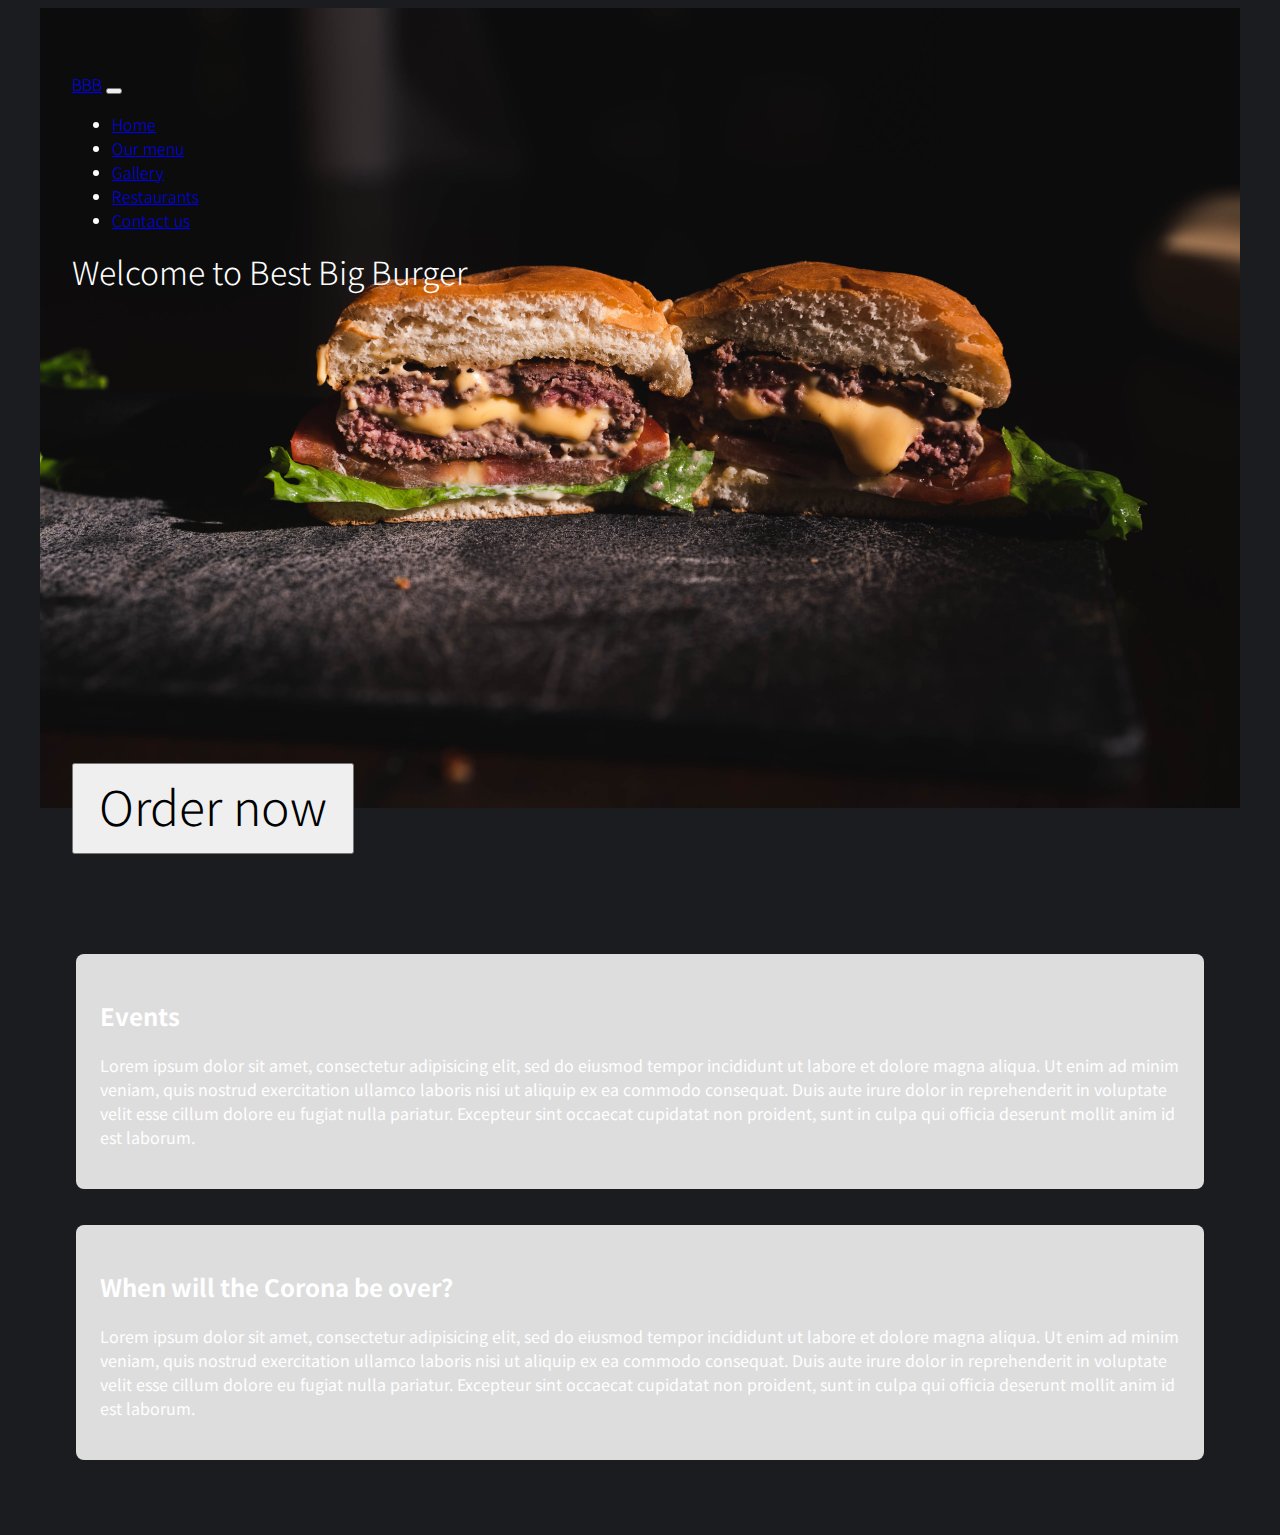
<file: index.html>
<!DOCTYPE html>
<html lang="en" dir="ltr">

<head>
  <meta charset="utf-8">
  <title>Best Big Burger</title>
  <link href="images/favicon.ico" rel="icon" type="image/x-icon" />
  <meta name="viewport" content="width=device-width, initial-scale=1">
  <link rel="preconnect" href="https://fonts.gstatic.com">
  <link href="https://fonts.googleapis.com/css2?family=Noto+Sans+JP:wght@300;400;500;600;700;800;900&display=swap" rel="stylesheet">
  <meta name="viewport" content="width=device-width, initial-scale=1">
  <link href="https://cdn.jsdelivr.net/npm/bootstrap@5.0.0-beta1/dist/css/bootstrap.min.css" rel="stylesheet" integrity="sha384-giJF6kkoqNQ00vy+HMDP7azOuL0xtbfIcaT9wjKHr8RbDVddVHyTfAAsrekwKmP1" crossorigin="anonymous">
  <link rel="stylesheet" href="styles.css">
</head>

<body>
  <main>


    <header class="jumbotron text-center">
      <nav class="navbar navbar-expand-lg navbar-dark" style="font-weight:300">
        <div class="container-fluid">
          <a class="navbar-brand" href="#">BBB</a>
          <button class="navbar-toggler" type="button" data-bs-toggle="collapse" data-bs-target="#navbarNav" aria-controls="navbarNav" aria-expanded="false" aria-label="Toggle navigation">
            <span class="navbar-toggler-icon"></span>
          </button>
          <div class="collapse navbar-collapse" id="navbarNav">
            <ul class="navbar-nav">
              <li class="nav-item">
                <a class="nav-link active" aria-current="page" href="index.html">Home</a>
              </li>
              <li class="nav-item">
                <a class="nav-link" href="menu.html">Our menu</a>
              </li>
              <li class="nav-item">
                <a class="nav-link" href="gallery1.html">Gallery</a>
              </li>
              <li class="nav-item">
                <a class="nav-link" href="restaurants.html">Restaurants</a>
              </li>
              <li class="nav-item">
                <a class="nav-link" href="contact.html">Contact us</a>
              </li>
            </ul>
          </div>
        </div>
      </nav>
      <h1>Welcome to Best Big Burger</h1>
      <button type="button" class="btn btn-outline-light btn-lg ordernow">Order now</button>
    </header>
    <section class="container">
      <section class="row">

        <article class="news col-sm-11 col-md-11 col-lg-5">
          <h2>Events</h2>
          <p>Lorem ipsum dolor sit amet, consectetur adipisicing elit, sed do eiusmod tempor incididunt ut labore et dolore magna aliqua. Ut enim ad minim veniam, quis nostrud exercitation ullamco laboris nisi ut aliquip ex ea commodo consequat. Duis
            aute irure dolor in reprehenderit in voluptate velit esse cillum dolore eu fugiat nulla pariatur. Excepteur sint occaecat cupidatat non proident, sunt in culpa qui officia deserunt mollit anim id est laborum.</p>
        </article>
        <article class="news col-sm-11 col-md-11 col-lg-5">
          <h2>When will the Corona be over?</h2>
          <p>Lorem ipsum dolor sit amet, consectetur adipisicing elit, sed do eiusmod tempor incididunt ut labore et dolore magna aliqua. Ut enim ad minim veniam, quis nostrud exercitation ullamco laboris nisi ut aliquip ex ea commodo consequat. Duis
            aute irure dolor in reprehenderit in voluptate velit esse cillum dolore eu fugiat nulla pariatur. Excepteur sint occaecat cupidatat non proident, sunt in culpa qui officia deserunt mollit anim id est laborum.</p>
        </article>
      </section>
    </section>


  </main>
  <script src="https://cdn.jsdelivr.net/npm/bootstrap@5.0.0-beta1/dist/js/bootstrap.bundle.min.js" integrity="sha384-ygbV9kiqUc6oa4msXn9868pTtWMgiQaeYH7/t7LECLbyPA2x65Kgf80OJFdroafW" crossorigin="anonymous"></script>
</body>

</html>
</file>
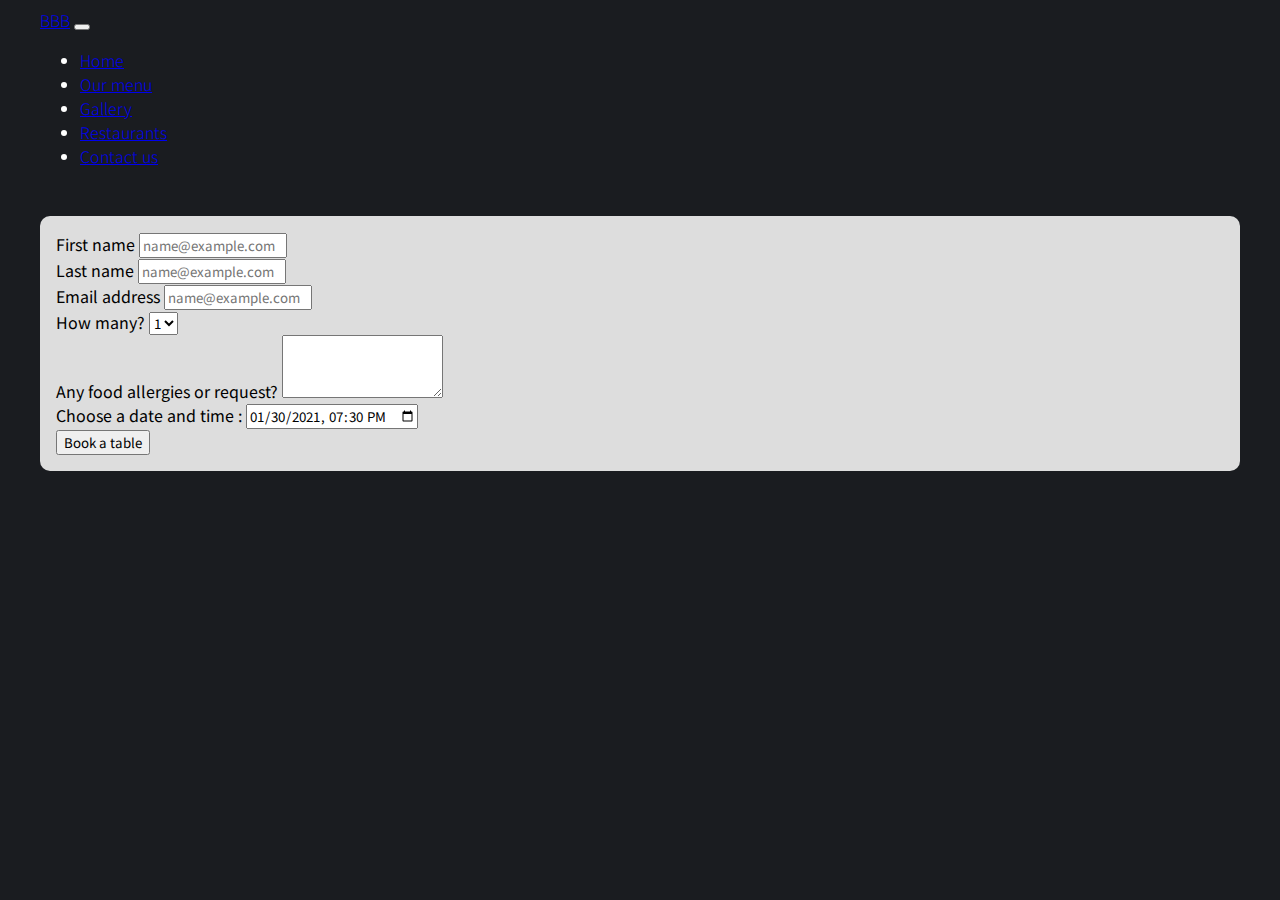
<file: contact.html>
<!DOCTYPE html>
<html lang="en" dir="ltr">

<head>
  <meta charset="utf-8">
  <title>Best Big Burger</title>
  <link href="images/favicon.ico" rel="icon" type="image/x-icon" />
  <meta name="viewport" content="width=device-width, initial-scale=1">
  <link rel="preconnect" href="https://fonts.gstatic.com">
  <link href="https://fonts.googleapis.com/css2?family=Noto+Sans+JP:wght@300;400;500;600;700;800;900&display=swap" rel="stylesheet">
  <meta name="viewport" content="width=device-width, initial-scale=1">
  <link href="https://cdn.jsdelivr.net/npm/bootstrap@5.0.0-beta1/dist/css/bootstrap.min.css" rel="stylesheet" integrity="sha384-giJF6kkoqNQ00vy+HMDP7azOuL0xtbfIcaT9wjKHr8RbDVddVHyTfAAsrekwKmP1" crossorigin="anonymous">
  <link rel="stylesheet" href="styles.css">
</head>

<body>
  <main class="menu">
    <header>

      <nav class="navbar navbar-expand-lg navbar-dark" style="font-weight:300">
        <div class="container-fluid">
          <a class="navbar-brand" href="#">BBB</a>
          <button class="navbar-toggler" type="button" data-bs-toggle="collapse" data-bs-target="#navbarNav" aria-controls="navbarNav" aria-expanded="false" aria-label="Toggle navigation">
            <span class="navbar-toggler-icon"></span>
          </button>
          <div class="collapse navbar-collapse" id="navbarNav">
            <ul class="navbar-nav">
              <li class="nav-item">
                <a class="nav-link active" aria-current="page" href="index.html">Home</a>
              </li>
              <li class="nav-item">
                <a class="nav-link" href="menu.html">Our menu</a>
              </li>
              <li class="nav-item">
                <a class="nav-link" href="gallery1.html">Gallery</a>
              </li>
              <li class="nav-item">
                <a class="nav-link" href="restaurants.html">Restaurants</a>
              </li>
              <li class="nav-item">
                <a class="nav-link" href="contact.html">Contact us</a>
              </li>
            </ul>
          </div>
        </div>
      </nav>
    </header>

    <section class="container locations">
      <form>
        <div class="form-group">
          <label for="exampleFormControlInput1">First name</label>
          <input type="text" class="form-control" id="exampleFormControlInput1" placeholder="name@example.com">
        </div>
        <div class="form-group">
          <label for="exampleFormControlInput1">Last name</label>
          <input type="text" class="form-control" id="exampleFormControlInput1" placeholder="name@example.com">
        </div>
        <div class="form-group">
          <label for="exampleFormControlInput1">Email address</label>
          <input type="email" class="form-control" id="exampleFormControlInput1" placeholder="name@example.com">
        </div>

        <div class="form-group">
          <label for="exampleFormControlSelect1">How many?</label>
          <select class="form-control" id="exampleFormControlSelect1">
            <option>1</option>
            <option>2</option>
            <option>3</option>
            <option>4</option>
            <option>5</option>
            <option>6</option>
            <option>7</option>
            <option>8</option>
          </select>
        </div>
        <div class="form-group">
          <label for="exampleFormControlTextarea1">Any food allergies or request?</label>
          <textarea class="form-control" id="exampleFormControlTextarea1" rows="3"></textarea>
        </div>
        <label for="meeting-time">Choose a date and time :</label>
        <input type="datetime-local" id="meeting-time" name="meeting-time" value="2021-01-30T19:30" min="2021-01-021T00:00" max="2022-06-14T00:00">
        <div class="col-sm-10">
          <button type="submit" class="btn btn-secondary">Book a table</button>
        </div>
      </form>
    </section>
  </main>
  <script src="https://cdn.jsdelivr.net/npm/bootstrap@5.0.0-beta1/dist/js/bootstrap.bundle.min.js" integrity="sha384-ygbV9kiqUc6oa4msXn9868pTtWMgiQaeYH7/t7LECLbyPA2x65Kgf80OJFdroafW" crossorigin="anonymous"></script>
</body>

</html>
</file>
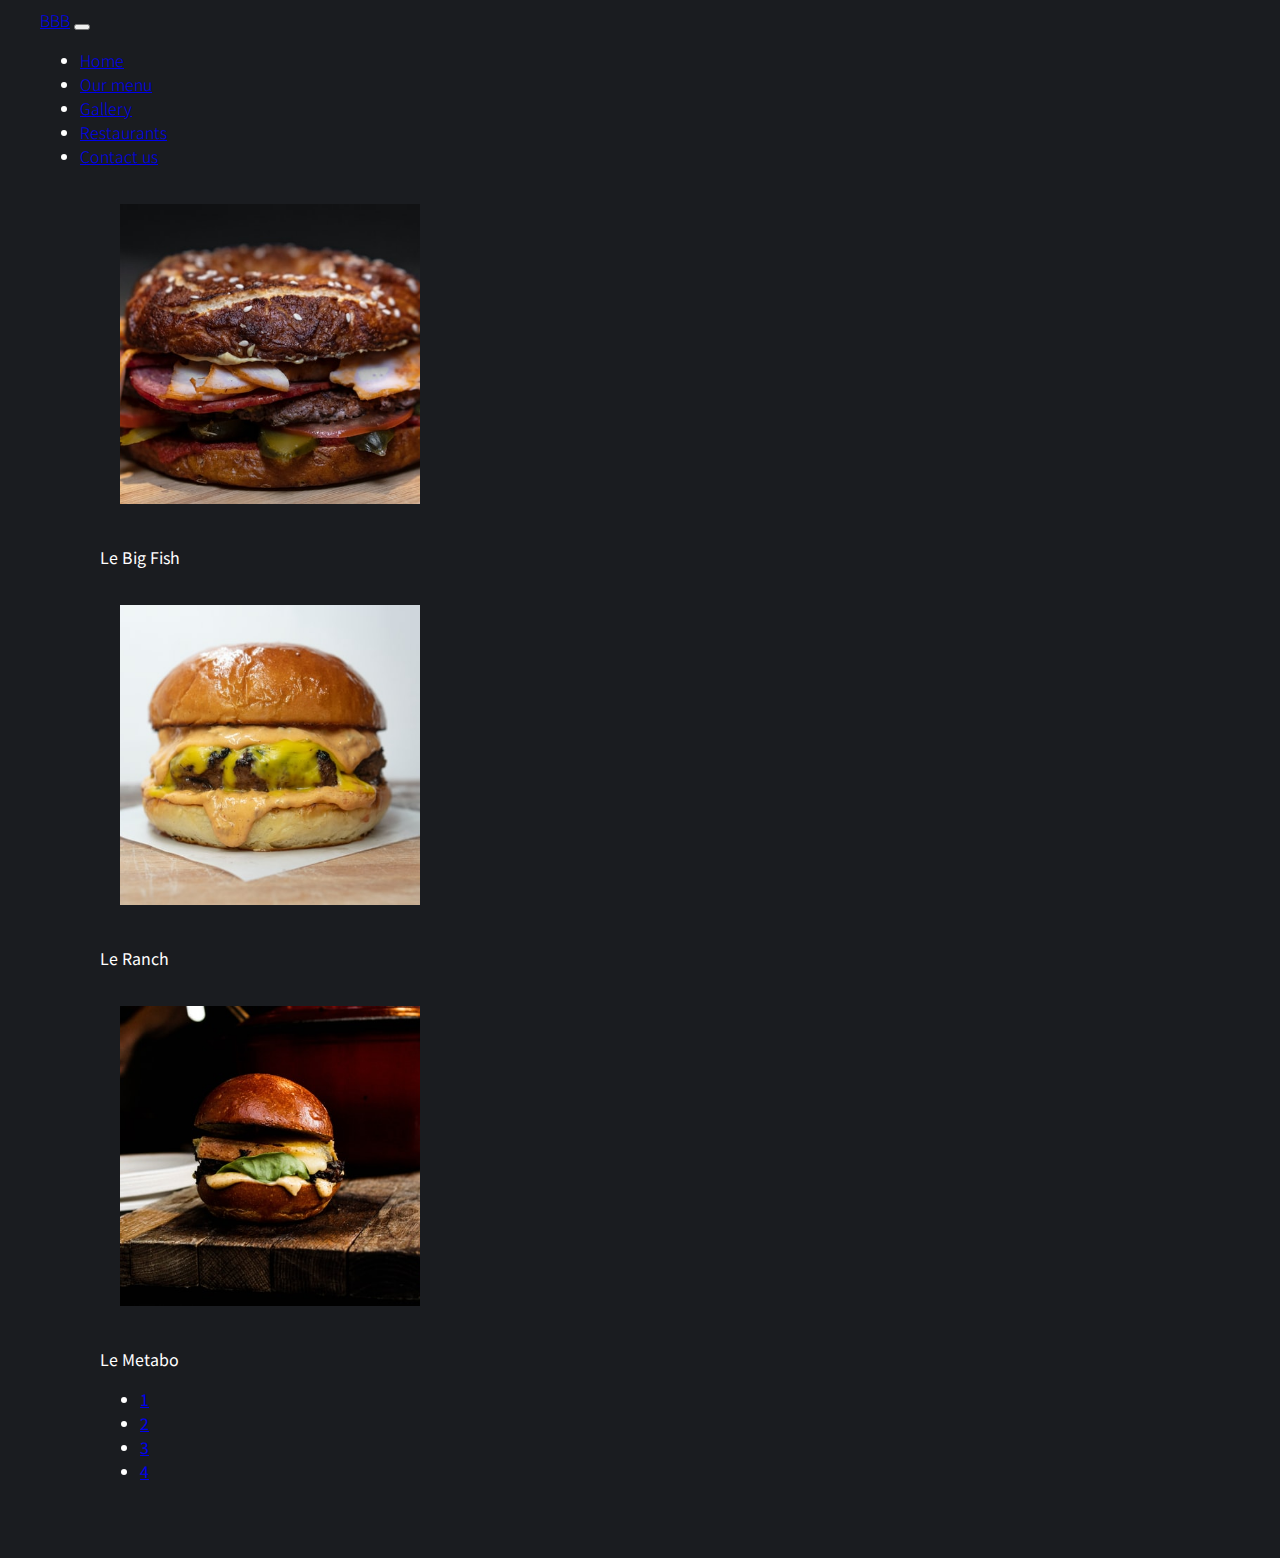
<file: gallery1.html>
<!DOCTYPE html>
<html lang="en" dir="ltr">

<head>
  <meta charset="utf-8">
  <title>Best Big Burger</title>
  <link href="images/favicon.ico" rel="icon" type="image/x-icon" />
  <meta name="viewport" content="width=device-width, initial-scale=1">
  <link rel="preconnect" href="https://fonts.gstatic.com">
  <link href="https://fonts.googleapis.com/css2?family=Noto+Sans+JP:wght@300;400;500;600;700;800;900&display=swap" rel="stylesheet">
  <meta name="viewport" content="width=device-width, initial-scale=1">
  <link href="https://cdn.jsdelivr.net/npm/bootstrap@5.0.0-beta1/dist/css/bootstrap.min.css" rel="stylesheet" integrity="sha384-giJF6kkoqNQ00vy+HMDP7azOuL0xtbfIcaT9wjKHr8RbDVddVHyTfAAsrekwKmP1" crossorigin="anonymous">
  <link rel="stylesheet" href="styles.css">
</head>

<body>
  <main>
    <header>

      <nav class="navbar navbar-expand-lg navbar-dark" style="font-weight:300">
        <div class="container-fluid">
          <a class="navbar-brand" href="#">BBB</a>
          <button class="navbar-toggler" type="button" data-bs-toggle="collapse" data-bs-target="#navbarNav" aria-controls="navbarNav" aria-expanded="false" aria-label="Toggle navigation">
            <span class="navbar-toggler-icon"></span>
          </button>
          <div class="collapse navbar-collapse" id="navbarNav">
            <ul class="navbar-nav">
              <li class="nav-item">
                <a class="nav-link active" aria-current="page" href="index.html">Home</a>
              </li>
              <li class="nav-item">
                <a class="nav-link" href="menu.html">Our menu</a>
              </li>
              <li class="nav-item">
                <a class="nav-link" href="gallery.html">Gallery</a>
              </li>
              <li class="nav-item">
                <a class="nav-link" href="restaurants.html">Restaurants</a>
              </li>
              <li class="nav-item">
                <a class="nav-link" href="contact.html">Contact us</a>
              </li>
            </ul>
          </div>
        </div>
      </nav>
    </header>
<article class="gallery container">
  <section  class="row">
  <section class="col-sm-11 col-md-11 col-lg-4">
    <img class="galleryratio " src="images/photo1.jpg" alt="photo1">
    <p>Le Big Fish</p>
  </section>
  <section class="col-sm-11 col-md-11 col-lg-4">
    <img class="galleryratio " src="images/photo2.jpg" alt="photo2">
    <p>Le Ranch</p>
  </section>
  <section class="col-sm-11 col-md-11 col-lg-4">
    <img class="galleryratio" src="images/photo3.jpg" alt="photo3">
    <p>Le Metabo</p>
  </section>
</section>
<nav aria-label="Page navigation example">
  <ul class="pagination justify-content-center">
    <li class="page-item"><a class="page-link" href="gallery1.html">1</a></li>
    <li class="page-item"><a class="page-link" href="gallery2.html">2</a></li>
    <li class="page-item"><a class="page-link" href="gallery3.html">3</a></li>
    <li class="page-item"><a class="page-link" href="gallery4.html">4</a></li>
  </ul>
</nav>
</article>
  </main>
  <script src="https://cdn.jsdelivr.net/npm/bootstrap@5.0.0-beta1/dist/js/bootstrap.bundle.min.js" integrity="sha384-ygbV9kiqUc6oa4msXn9868pTtWMgiQaeYH7/t7LECLbyPA2x65Kgf80OJFdroafW" crossorigin="anonymous"></script>
</body>

</html>
</file>
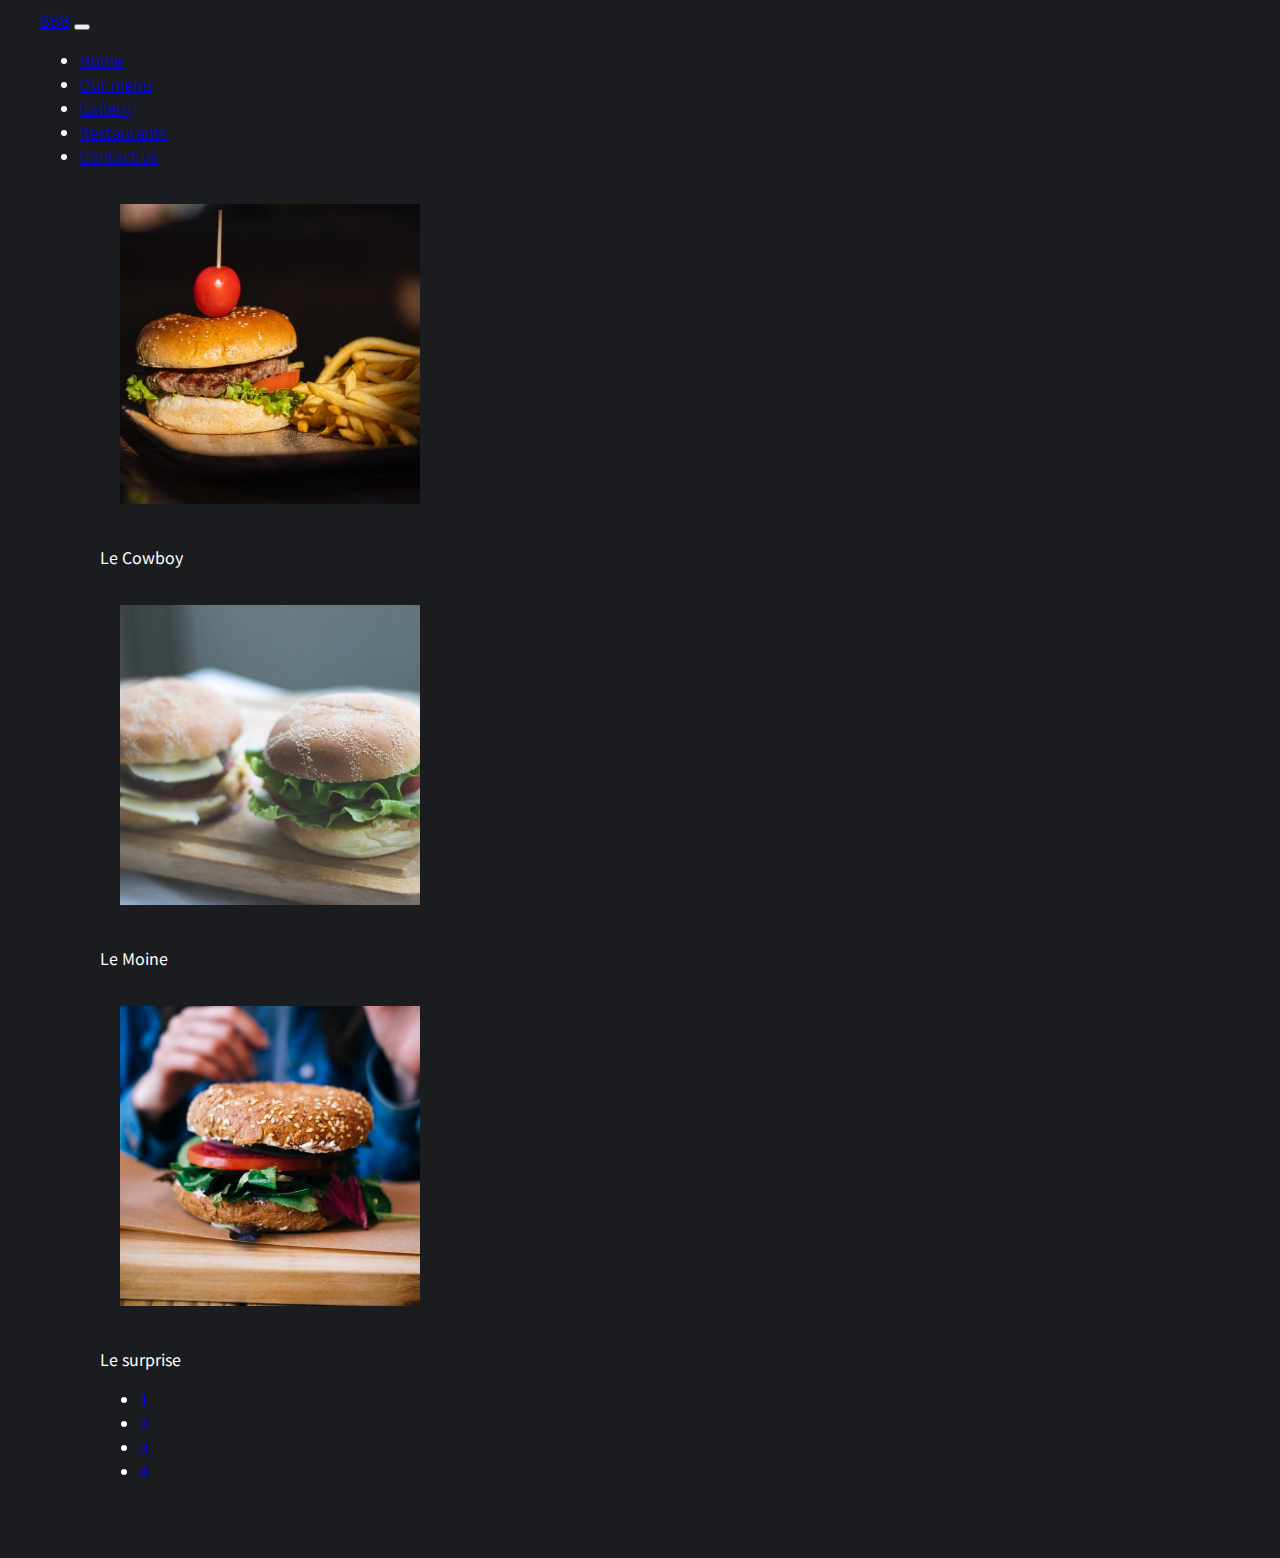
<file: gallery2.html>
<!DOCTYPE html>
<html lang="en" dir="ltr">

<head>
  <meta charset="utf-8">
  <title>Best Big Burger</title>
  <link href="images/favicon.ico" rel="icon" type="image/x-icon" />
  <meta name="viewport" content="width=device-width, initial-scale=1">
  <link rel="preconnect" href="https://fonts.gstatic.com">
  <link href="https://fonts.googleapis.com/css2?family=Noto+Sans+JP:wght@300;400;500;600;700;800;900&display=swap" rel="stylesheet">
  <meta name="viewport" content="width=device-width, initial-scale=1">
  <link href="https://cdn.jsdelivr.net/npm/bootstrap@5.0.0-beta1/dist/css/bootstrap.min.css" rel="stylesheet" integrity="sha384-giJF6kkoqNQ00vy+HMDP7azOuL0xtbfIcaT9wjKHr8RbDVddVHyTfAAsrekwKmP1" crossorigin="anonymous">
  <link rel="stylesheet" href="styles.css">
</head>

<body>
  <main>
    <header>

      <nav class="navbar navbar-expand-lg navbar-dark" style="font-weight:300">
        <div class="container-fluid">
          <a class="navbar-brand" href="#">BBB</a>
          <button class="navbar-toggler" type="button" data-bs-toggle="collapse" data-bs-target="#navbarNav" aria-controls="navbarNav" aria-expanded="false" aria-label="Toggle navigation">
            <span class="navbar-toggler-icon"></span>
          </button>
          <div class="collapse navbar-collapse" id="navbarNav">
            <ul class="navbar-nav">
              <li class="nav-item">
                <a class="nav-link active" aria-current="page" href="index.html">Home</a>
              </li>
              <li class="nav-item">
                <a class="nav-link" href="menu.html">Our menu</a>
              </li>
              <li class="nav-item">
                <a class="nav-link" href="gallery.html">Gallery</a>
              </li>
              <li class="nav-item">
                <a class="nav-link" href="restaurants.html">Restaurants</a>
              </li>
              <li class="nav-item">
                <a class="nav-link" href="contact.html">Contact us</a>
              </li>
            </ul>
          </div>
        </div>
      </nav>
    </header>
<article class="gallery container">
  <section  class="row">
  <section class="col-sm-11 col-md-11 col-lg-4">
    <img class="galleryratio " src="images/photo4.jpg" alt="photo4">
    <p>Le Cowboy</p>
  </section>
  <section class="col-sm-11 col-md-11 col-lg-4">
    <img class="galleryratio " src="images/photo5.jpg" alt="photo5">
    <p>Le Moine</p>
  </section>
  <section class="col-sm-11 col-md-11 col-lg-4">
    <img class="galleryratio" src="images/photo6.jpg" alt="photo6">
    <p>Le surprise</p>
  </section>
</section>
<nav aria-label="Page navigation example">
  <ul class="pagination justify-content-center">
    <li class="page-item"><a class="page-link" href="gallery1.html">1</a></li>
    <li class="page-item"><a class="page-link" href="gallery2.html">2</a></li>
    <li class="page-item"><a class="page-link" href="gallery3.html">3</a></li>
    <li class="page-item"><a class="page-link" href="gallery4.html">4</a></li>
  </ul>
</nav>
</article>
  </main>
  <script src="https://cdn.jsdelivr.net/npm/bootstrap@5.0.0-beta1/dist/js/bootstrap.bundle.min.js" integrity="sha384-ygbV9kiqUc6oa4msXn9868pTtWMgiQaeYH7/t7LECLbyPA2x65Kgf80OJFdroafW" crossorigin="anonymous"></script>
</body>

</html>
</file>
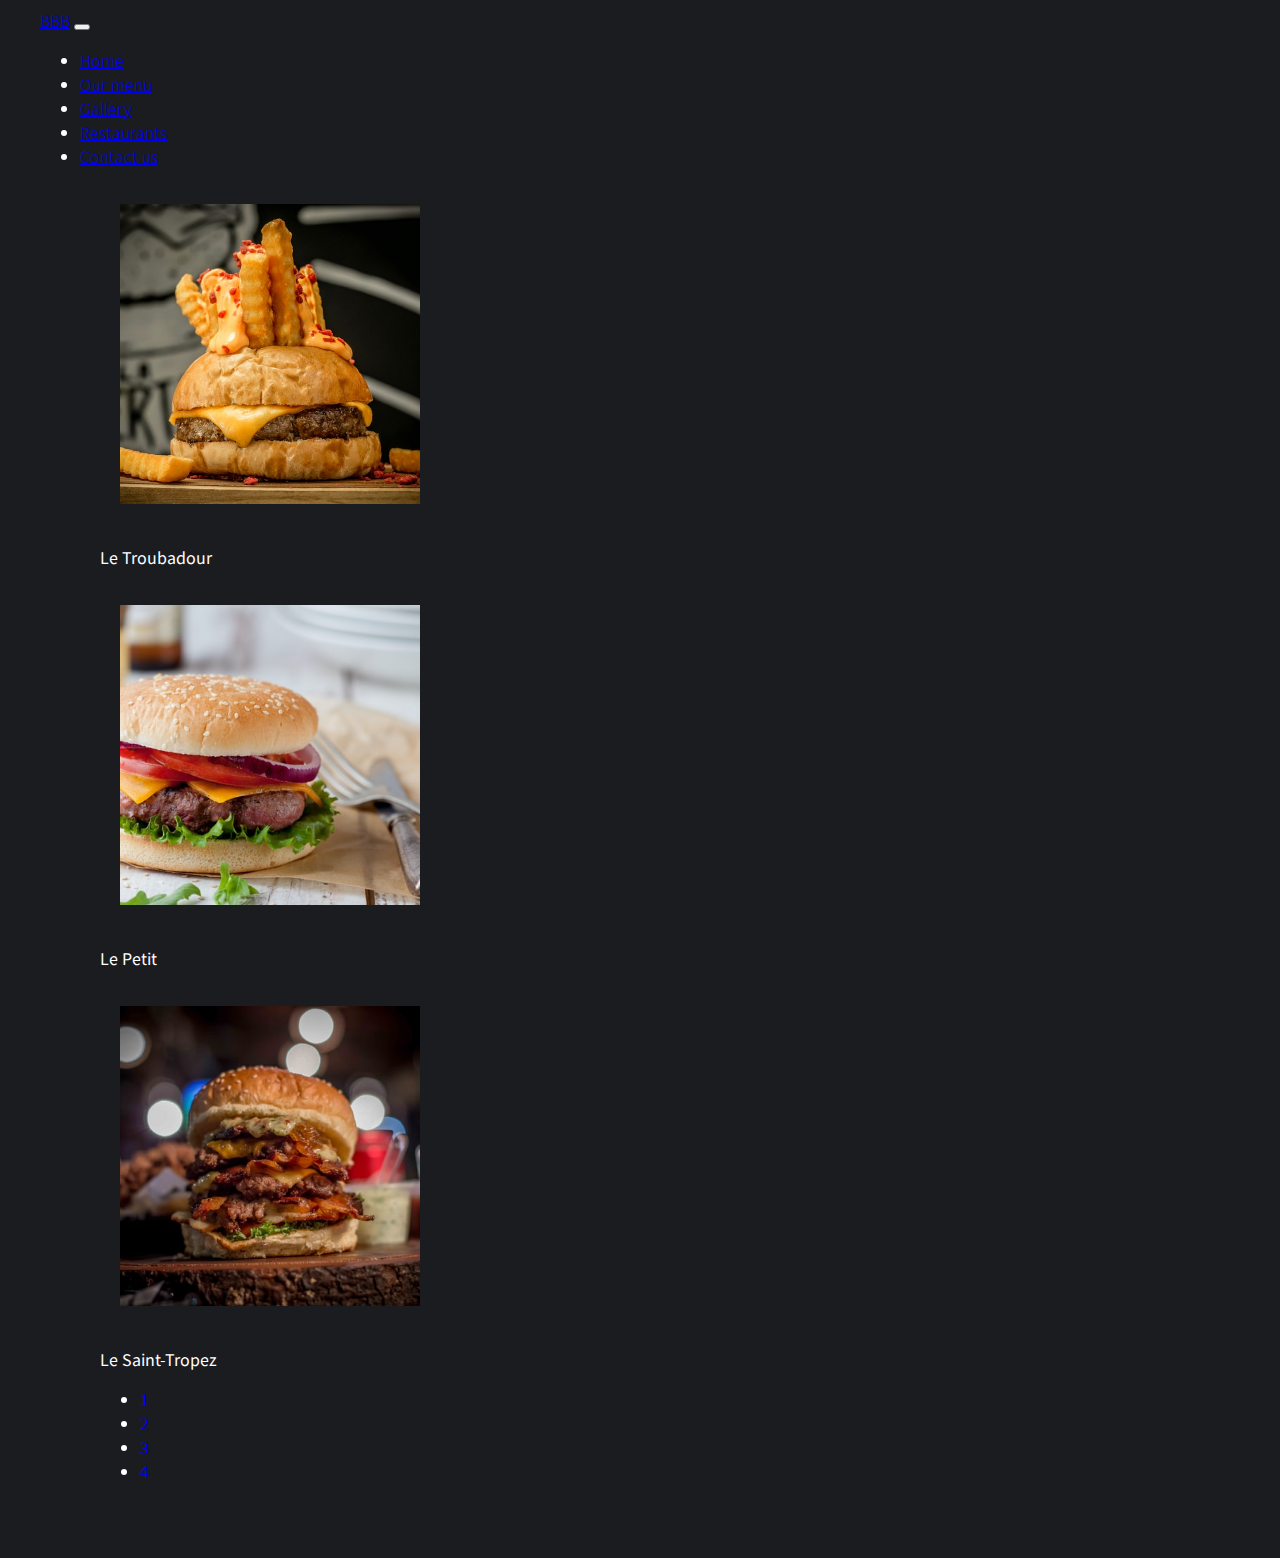
<file: gallery3.html>
<!DOCTYPE html>
<html lang="en" dir="ltr">

<head>
  <meta charset="utf-8">
  <title>Best Big Burger</title>
  <link href="images/favicon.ico" rel="icon" type="image/x-icon" />
  <meta name="viewport" content="width=device-width, initial-scale=1">
  <link rel="preconnect" href="https://fonts.gstatic.com">
  <link href="https://fonts.googleapis.com/css2?family=Noto+Sans+JP:wght@300;400;500;600;700;800;900&display=swap" rel="stylesheet">
  <meta name="viewport" content="width=device-width, initial-scale=1">
  <link href="https://cdn.jsdelivr.net/npm/bootstrap@5.0.0-beta1/dist/css/bootstrap.min.css" rel="stylesheet" integrity="sha384-giJF6kkoqNQ00vy+HMDP7azOuL0xtbfIcaT9wjKHr8RbDVddVHyTfAAsrekwKmP1" crossorigin="anonymous">
  <link rel="stylesheet" href="styles.css">
</head>

<body>
  <main>
    <header>

      <nav class="navbar navbar-expand-lg navbar-dark" style="font-weight:300">
        <div class="container-fluid">
          <a class="navbar-brand" href="#">BBB</a>
          <button class="navbar-toggler" type="button" data-bs-toggle="collapse" data-bs-target="#navbarNav" aria-controls="navbarNav" aria-expanded="false" aria-label="Toggle navigation">
            <span class="navbar-toggler-icon"></span>
          </button>
          <div class="collapse navbar-collapse" id="navbarNav">
            <ul class="navbar-nav">
              <li class="nav-item">
                <a class="nav-link active" aria-current="page" href="index.html">Home</a>
              </li>
              <li class="nav-item">
                <a class="nav-link" href="menu.html">Our menu</a>
              </li>
              <li class="nav-item">
                <a class="nav-link" href="gallery.html">Gallery</a>
              </li>
              <li class="nav-item">
                <a class="nav-link" href="restaurants.html">Restaurants</a>
              </li>
              <li class="nav-item">
                <a class="nav-link" href="contact.html">Contact us</a>
              </li>
            </ul>
          </div>
        </div>
      </nav>
    </header>
<article class="gallery container">
  <section  class="row">
  <section class="col-sm-11 col-md-11 col-lg-4">
    <img class="galleryratio " src="images/photo7.jpg" alt="photo7">
    <p>Le Troubadour</p>
  </section>
  <section class="col-sm-11 col-md-11 col-lg-4">
    <img class="galleryratio " src="images/photo8.jpg" alt="photo8">
    <p>Le Petit</p>
  </section>
  <section class="col-sm-11 col-md-11 col-lg-4">
    <img class="galleryratio" src="images/photo9.jpg" alt="photo9">
    <p>Le Saint-Tropez</p>
  </section>
</section>
<nav aria-label="Page navigation example">
  <ul class="pagination justify-content-center">
    <li class="page-item"><a class="page-link" href="gallery1.html">1</a></li>
    <li class="page-item"><a class="page-link" href="gallery2.html">2</a></li>
    <li class="page-item"><a class="page-link" href="gallery3.html">3</a></li>
    <li class="page-item"><a class="page-link" href="gallery4.html">4</a></li>
  </ul>
</nav>
</article>
  </main>
  <script src="https://cdn.jsdelivr.net/npm/bootstrap@5.0.0-beta1/dist/js/bootstrap.bundle.min.js" integrity="sha384-ygbV9kiqUc6oa4msXn9868pTtWMgiQaeYH7/t7LECLbyPA2x65Kgf80OJFdroafW" crossorigin="anonymous"></script>
</body>

</html>
</file>
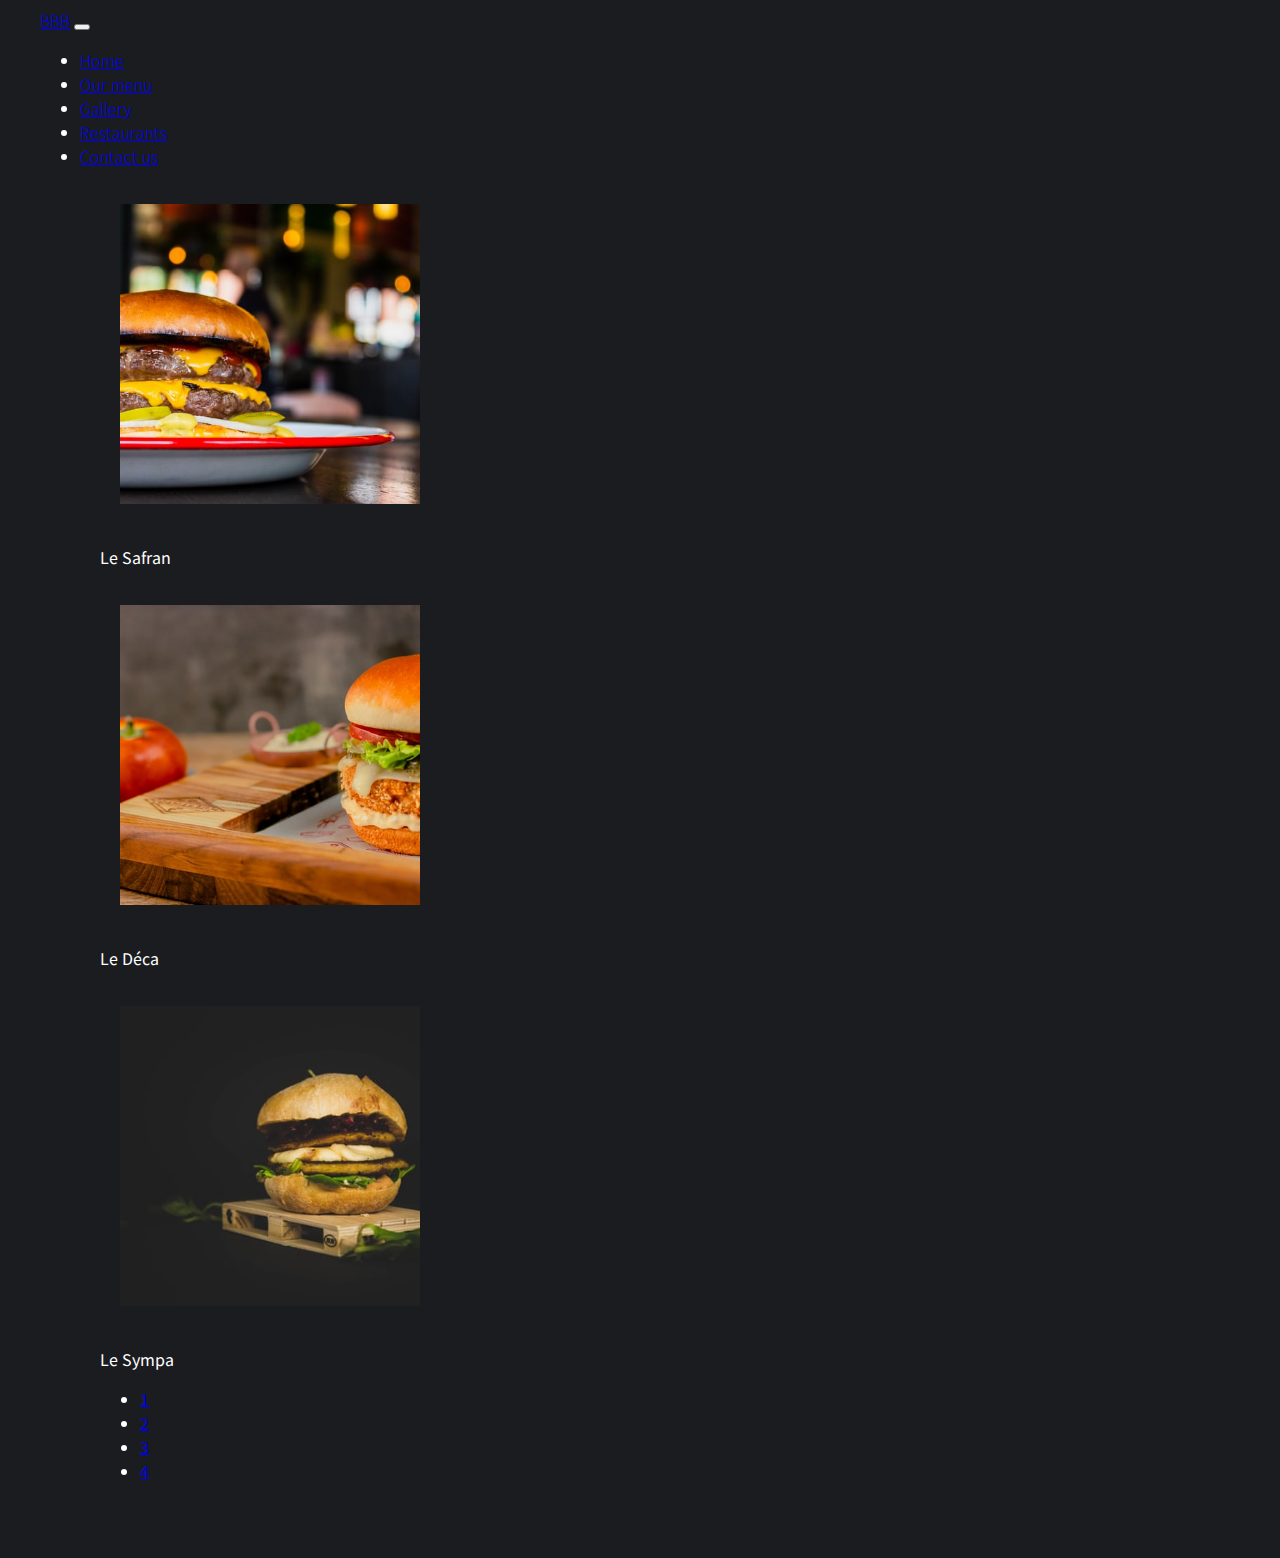
<file: gallery4.html>
<!DOCTYPE html>
<html lang="en" dir="ltr">

<head>
  <meta charset="utf-8">
  <title>Best Big Burger</title>
  <link href="images/favicon.ico" rel="icon" type="image/x-icon" />
  <meta name="viewport" content="width=device-width, initial-scale=1">
  <link rel="preconnect" href="https://fonts.gstatic.com">
  <link href="https://fonts.googleapis.com/css2?family=Noto+Sans+JP:wght@300;400;500;600;700;800;900&display=swap" rel="stylesheet">
  <meta name="viewport" content="width=device-width, initial-scale=1">
  <link href="https://cdn.jsdelivr.net/npm/bootstrap@5.0.0-beta1/dist/css/bootstrap.min.css" rel="stylesheet" integrity="sha384-giJF6kkoqNQ00vy+HMDP7azOuL0xtbfIcaT9wjKHr8RbDVddVHyTfAAsrekwKmP1" crossorigin="anonymous">
  <link rel="stylesheet" href="styles.css">
</head>

<body>
  <main>
    <header>

      <nav class="navbar navbar-expand-lg navbar-dark" style="font-weight:300">
        <div class="container-fluid">
          <a class="navbar-brand" href="#">BBB</a>
          <button class="navbar-toggler" type="button" data-bs-toggle="collapse" data-bs-target="#navbarNav" aria-controls="navbarNav" aria-expanded="false" aria-label="Toggle navigation">
            <span class="navbar-toggler-icon"></span>
          </button>
          <div class="collapse navbar-collapse" id="navbarNav">
            <ul class="navbar-nav">
              <li class="nav-item">
                <a class="nav-link active" aria-current="page" href="index.html">Home</a>
              </li>
              <li class="nav-item">
                <a class="nav-link" href="menu.html">Our menu</a>
              </li>
              <li class="nav-item">
                <a class="nav-link" href="gallery.html">Gallery</a>
              </li>
              <li class="nav-item">
                <a class="nav-link" href="restaurants.html">Restaurants</a>
              </li>
              <li class="nav-item">
                <a class="nav-link" href="contact.html">Contact us</a>
              </li>
            </ul>
          </div>
        </div>
      </nav>
    </header>
<article class="gallery container">
  <section  class="row">
  <section class="col-sm-11 col-md-11 col-lg-4">
    <img class="galleryratio " src="images/photo10.jpg" alt="photo10">
    <p>Le Safran</p>
  </section>
  <section class="col-sm-11 col-md-11 col-lg-4">
    <img class="galleryratio " src="images/photo11.jpg" alt="photo11">
    <p>Le Déca</p>
  </section>
  <section class="col-sm-11 col-md-11 col-lg-4">
    <img class="galleryratio" src="images/photo12.jpg" alt="photo12">
    <p>Le Sympa</p>
  </section>
</section>
<nav aria-label="Page navigation example">
  <ul class="pagination justify-content-center">
    <li class="page-item"><a class="page-link" href="gallery1.html">1</a></li>
    <li class="page-item"><a class="page-link" href="gallery2.html">2</a></li>
    <li class="page-item"><a class="page-link" href="gallery3.html">3</a></li>
    <li class="page-item"><a class="page-link" href="gallery4.html">4</a></li>
  </ul>
</nav>
</article>
  </main>
  <script src="https://cdn.jsdelivr.net/npm/bootstrap@5.0.0-beta1/dist/js/bootstrap.bundle.min.js" integrity="sha384-ygbV9kiqUc6oa4msXn9868pTtWMgiQaeYH7/t7LECLbyPA2x65Kgf80OJFdroafW" crossorigin="anonymous"></script>
</body>

</html>
</file>
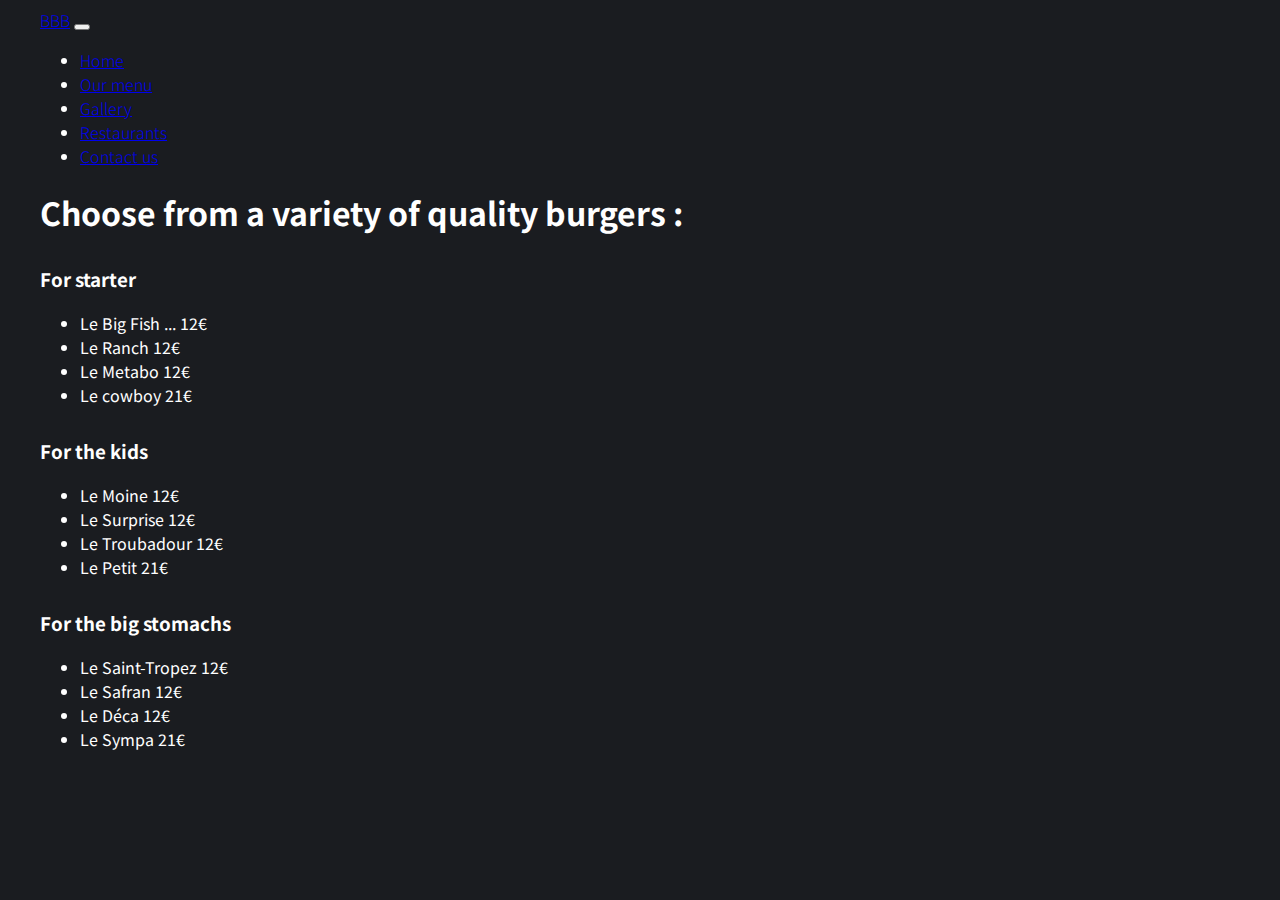
<file: menu.html>
<!DOCTYPE html>
<html lang="en" dir="ltr">

<head>
  <meta charset="utf-8">
  <title>Best Big Burger</title>
  <link href="images/favicon.ico" rel="icon" type="image/x-icon" />
  <meta name="viewport" content="width=device-width, initial-scale=1">
  <link rel="preconnect" href="https://fonts.gstatic.com">
  <link href="https://fonts.googleapis.com/css2?family=Noto+Sans+JP:wght@300;400;500;600;700;800;900&display=swap" rel="stylesheet">
  <meta name="viewport" content="width=device-width, initial-scale=1">
  <link href="https://cdn.jsdelivr.net/npm/bootstrap@5.0.0-beta1/dist/css/bootstrap.min.css" rel="stylesheet" integrity="sha384-giJF6kkoqNQ00vy+HMDP7azOuL0xtbfIcaT9wjKHr8RbDVddVHyTfAAsrekwKmP1" crossorigin="anonymous">
  <link rel="stylesheet" href="styles.css">
</head>

<body>
  <main class="menu">
    <header>

      <nav class="navbar navbar-expand-lg navbar-dark" style="font-weight:300">
        <div class="container-fluid">
          <a class="navbar-brand" href="#">BBB</a>
          <button class="navbar-toggler" type="button" data-bs-toggle="collapse" data-bs-target="#navbarNav" aria-controls="navbarNav" aria-expanded="false" aria-label="Toggle navigation">
            <span class="navbar-toggler-icon"></span>
          </button>
          <div class="collapse navbar-collapse" id="navbarNav">
            <ul class="navbar-nav">
              <li class="nav-item">
                <a class="nav-link active" aria-current="page" href="index.html">Home</a>
              </li>
              <li class="nav-item">
                <a class="nav-link" href="menu.html">Our menu</a>
              </li>
              <li class="nav-item">
                <a class="nav-link" href="gallery1.html">Gallery</a>
              </li>
              <li class="nav-item">
                <a class="nav-link" href="restaurants.html">Restaurants</a>
              </li>
              <li class="nav-item">
                <a class="nav-link" href="contact.html">Contact us</a>
              </li>
            </ul>
          </div>
        </div>
      </nav>
    </header>

    <section class="container">
      <h1>Choose from a variety of quality burgers :</h1>
<section class="row">
  <section class=" menulist col-sm-12 col-md-12 col-lg-6">
    <h3>For starter</h3>
    <ul class="list-group">
      <li>Le Big Fish ...
        <span class="badge badge-pill badge-light">12€</span>
      </li>
      <li>Le Ranch
        <span class="badge badge-pill badge-light">12€</span>
      </li>
      <li>Le Metabo
        <span class="badge badge-pill badge-light">12€</span>
      </li>
      <li>Le cowboy
        <span class="badge badge-pill badge-light">21€</span>
      </li>
    </ul>
  </section>
  <section class=" menulist col-sm-12 col-md-12 col-lg-6">
    <h3>For the kids</h3>
    <ul class="list-group">
      <li>Le Moine
        <span class="badge badge-pill badge-light">12€</span>
      </li>
      <li>Le Surprise
        <span class="badge badge-pill badge-light">12€</span>
      </li>
      <li>Le Troubadour
        <span class="badge badge-pill badge-light">12€</span>
      </li>
      <li>Le Petit
        <span class="badge badge-pill badge-light">21€</span>
      </li>
    </ul>
  </section>
  <section class=" menulist col-sm-12 col-md-12 col-lg-6">
    <h3>For the big stomachs</h3>
    <ul class="list-group">
      <li>Le Saint-Tropez
        <span class="badge badge-pill badge-light">12€</span>
      </li>
      <li>Le Safran
        <span class="badge badge-pill badge-light">12€</span>
      </li>
      <li>Le Déca
        <span class="badge badge-pill badge-light">12€</span>
      </li>
      <li>Le Sympa
        <span class="badge badge-pill badge-light">21€</span>
      </li>
    </ul>
  </section>

</section>
    </section>
  </main>
  <script src="https://cdn.jsdelivr.net/npm/bootstrap@5.0.0-beta1/dist/js/bootstrap.bundle.min.js" integrity="sha384-ygbV9kiqUc6oa4msXn9868pTtWMgiQaeYH7/t7LECLbyPA2x65Kgf80OJFdroafW" crossorigin="anonymous"></script>
</body>

</html>
</file>
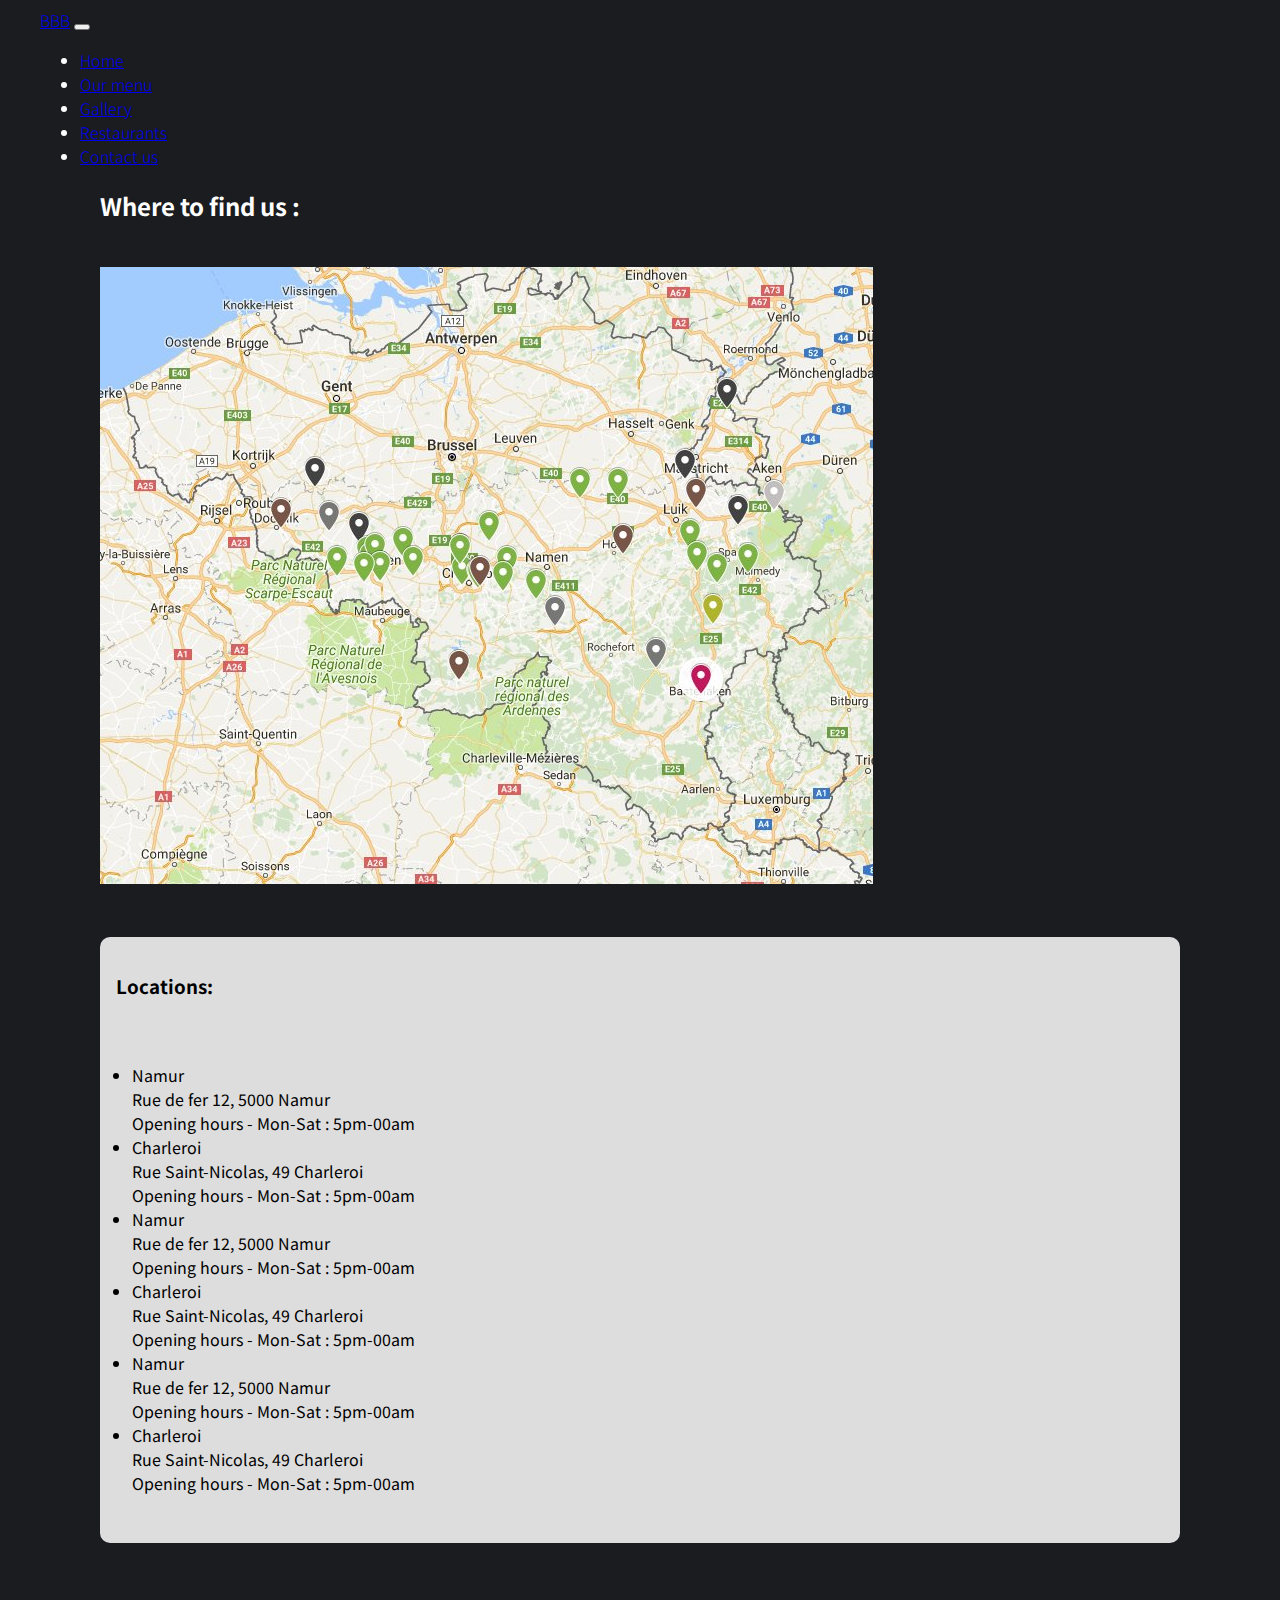
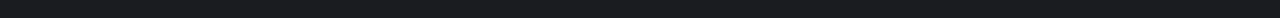
<file: restaurants.html>
<!DOCTYPE html>
<html lang="en" dir="ltr">

<head>
  <meta charset="utf-8">
  <title>Best Big Burger</title>
  <link href="images/favicon.ico" rel="icon" type="image/x-icon" />
  <meta name="viewport" content="width=device-width, initial-scale=1">
  <link rel="preconnect" href="https://fonts.gstatic.com">
  <link href="https://fonts.googleapis.com/css2?family=Noto+Sans+JP:wght@300;400;500;600;700;800;900&display=swap" rel="stylesheet">
  <meta name="viewport" content="width=device-width, initial-scale=1">
  <link href="https://cdn.jsdelivr.net/npm/bootstrap@5.0.0-beta1/dist/css/bootstrap.min.css" rel="stylesheet" integrity="sha384-giJF6kkoqNQ00vy+HMDP7azOuL0xtbfIcaT9wjKHr8RbDVddVHyTfAAsrekwKmP1" crossorigin="anonymous">
  <link rel="stylesheet" href="styles.css">
</head>

<body>
  <main class="centered">
    <header>

      <nav class="navbar navbar-expand-lg navbar-dark" style="font-weight:300">
        <div class="container-fluid">
          <a class="navbar-brand" href="#">BBB</a>
          <button class="navbar-toggler" type="button" data-bs-toggle="collapse" data-bs-target="#navbarNav" aria-controls="navbarNav" aria-expanded="false" aria-label="Toggle navigation">
            <span class="navbar-toggler-icon"></span>
          </button>
          <div class="collapse navbar-collapse" id="navbarNav">
            <ul class="navbar-nav">
              <li class="nav-item">
                <a class="nav-link active" aria-current="page" href="index.html">Home</a>
              </li>
              <li class="nav-item">
                <a class="nav-link" href="menu.html">Our menu</a>
              </li>
              <li class="nav-item">
                <a class="nav-link" href="gallery1.html">Gallery</a>
              </li>
              <li class="nav-item">
                <a class="nav-link" href="restaurants.html">Restaurants</a>
              </li>
              <li class="nav-item">
                <a class="nav-link" href="contact.html">Contact us</a>
              </li>
            </ul>
          </div>
        </div>
      </nav>
    </header>

    <section class="gallery container">

      <h2>Where to find us :</h2>
      <br>
      <img src="images/map.jpg" alt="map">
      <section class="row">
        <section class="locations col-sm-12 col-lg-5">
          <h3>Locations:</h3>
          <ul class="locations">
            <li>Namur <br> Rue de fer 12, 5000 Namur <br> Opening hours - Mon-Sat : 5pm-00am </li>
            <li>Charleroi <br> Rue Saint-Nicolas, 49 Charleroi <br> Opening hours - Mon-Sat : 5pm-00am </li>
            <li>Namur <br> Rue de fer 12, 5000 Namur <br> Opening hours - Mon-Sat : 5pm-00am </li>
            <li>Charleroi <br> Rue Saint-Nicolas, 49 Charleroi <br> Opening hours - Mon-Sat : 5pm-00am </li>
            <li>Namur <br> Rue de fer 12, 5000 Namur <br> Opening hours - Mon-Sat : 5pm-00am </li>
            <li>Charleroi <br> Rue Saint-Nicolas, 49 Charleroi <br> Opening hours - Mon-Sat : 5pm-00am </li>
          </ul>
        </section>
      </section>

    </section>
  </main>
  <script src="https://cdn.jsdelivr.net/npm/bootstrap@5.0.0-beta1/dist/js/bootstrap.bundle.min.js" integrity="sha384-ygbV9kiqUc6oa4msXn9868pTtWMgiQaeYH7/t7LECLbyPA2x65Kgf80OJFdroafW" crossorigin="anonymous"></script>
</body>

</html>
</file>
<file: styles.css>
* {
  font-family: 'Noto Sans JP', sans-serif;
}

body {
  background-color: #1a1c20;
  color: white;
}

main {
  margin: 0 auto 75px;
  max-width: 1200px;
}

.jumbotron {
  background-image: url(images/bg.jpg);
  background-size: 140%;
  color: white;
  height: auto;
  padding: 2rem 2rem;
  margin-bottom: 2rem;
  background-repeat: no-repeat;
}

.jumbotron h1 {
  font-weight: 300;
  margin-top: 1rem;
}

.ordernow {
  margin-top: 40vw;
  font-size: 2rem;
  font-weight: 300;
  padding: 5px 25px 12px;
  border-width: light;
}

.navbar {
  text-align: left;
}

.news {
  background-color: #dddddd;
  border-radius: 8px;
  margin: 3%;
  padding: 2%;
}

.gallery {
  width: 90%;
  max-width: 1200px;
  margin-left: auto;
  margin-right: auto;
}

.menuimage {
  margin: 5% auto 5% auto;
  width: 100%;
}

.galleryratio {
  height: 300px;
  width: 300px;
  object-fit: cover;
  margin: 20px;
}

.menulist {
  padding 10px;
  margin-top: 30px;
}

.locations {
  background-color: #dddddd;
  border-radius: 10px;
  color: black;
  margin-top: 3em;
  padding: 1em;
  width: auto;
}

@media only screen and (min-width: 768px) and (max-width: 1080px) {
  .jumbotron {
    background-image: url(images/bg.jpg);
    background-size: 100%;
    height: auto;
    padding: 3rem 2rem;
    margin-bottom: 2rem;
    background-repeat: no-repeat;
  }

  .ordernow {
    margin-top: 30vw;
    font-size: 3rem;
    font-weight: 300;
    border-width: light;
  }
}

@media only screen and (min-width: 1080px) {
  .jumbotron {
    background-image: url(images/bg.jpg);
    background-size: 100%;
    height: auto;
    padding: 4rem 2rem;
    margin-bottom: 2rem;
    background-repeat: no-repeat;
  }

  .ordernow {
    margin-top: 35vw;
    font-size: 3rem;
    font-weight: 300;
    padding: 5px 25px 12px;
    border-width: light;
  }
}
</file>
